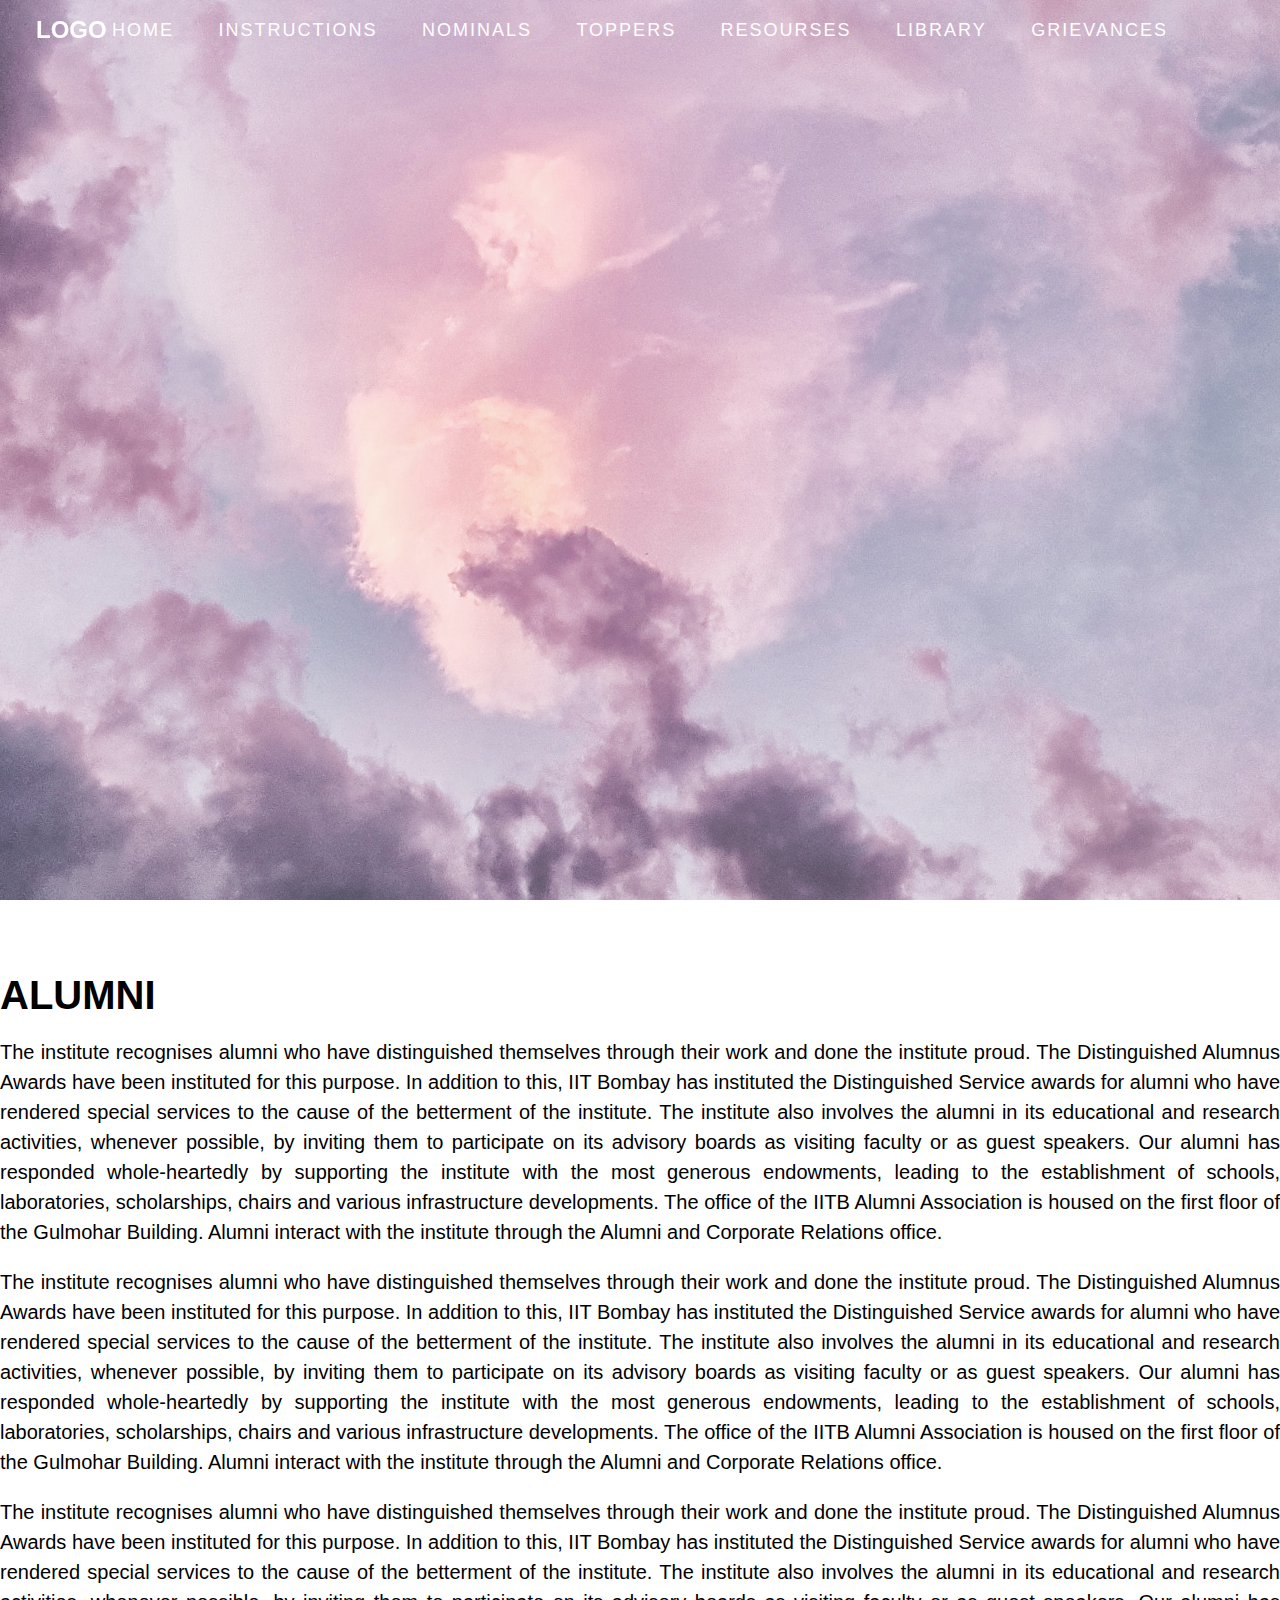
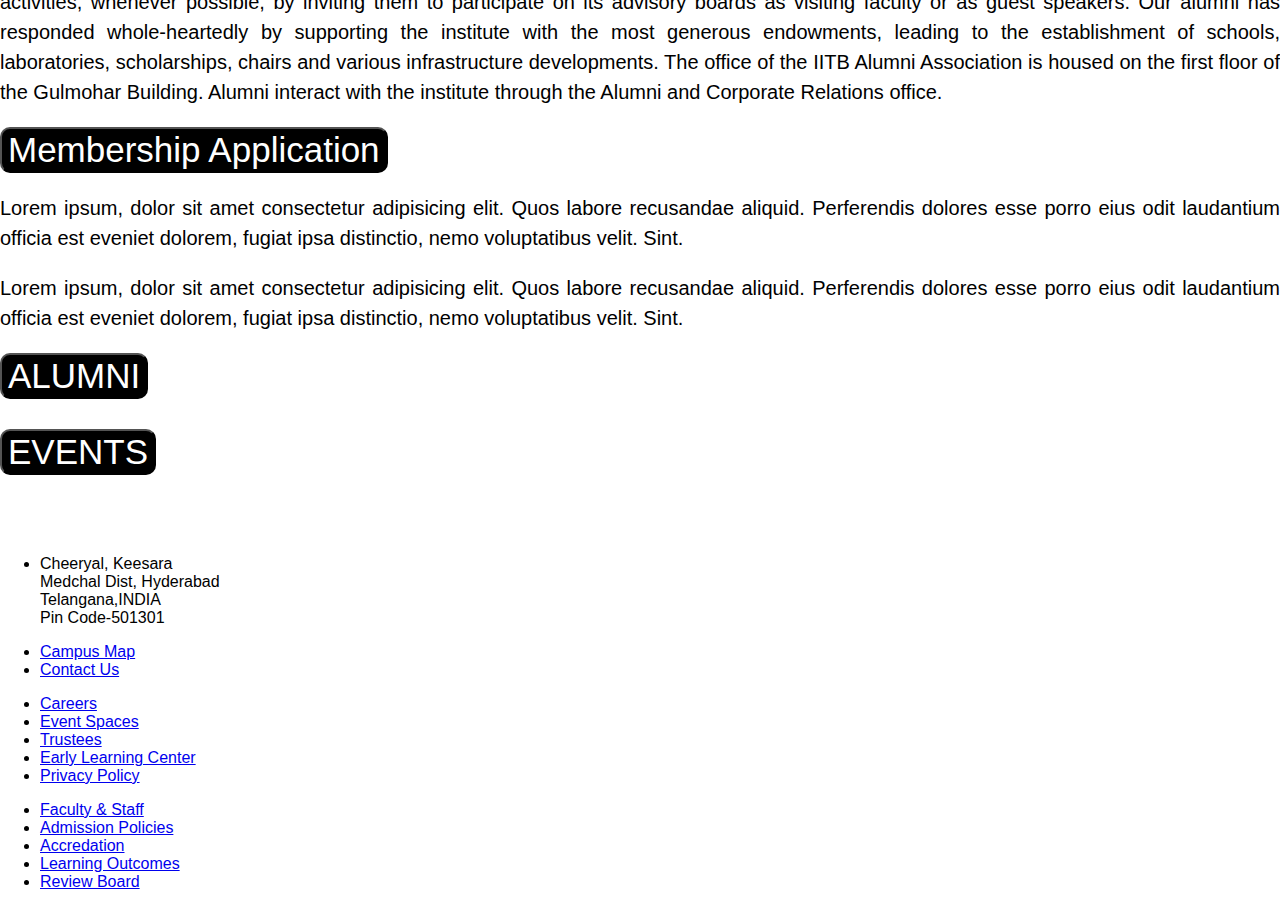
<file: index.html>
<!DOCTYPE html>
<html lang="en">
    <head>
        <meta charset="UTF-8">
        <title>website presentation</title>
        <link rel="stylesheet" href="sticky.css">
    </head>
    <body>
        <div class="wrapper">
            <header>
                <nav>
                    <div class="logo">LOGO</div>
                    <div class="menu">
                        <ul>
                            <li><a href="">HOME</a></li>
                            <li><a href="">INSTRUCTIONS</a></li>
                            <li><a href="">NOMINALS</a></li> 
                            <li><a href="">TOPPERS</a></li>
                            <li><a href="">RESOURSES</a></li>
                            <li><a href="lib.html" target="_blank">LIBRARY</a></li>
                            <li><a href="">GRIEVANCES</a></li>

                        </ul>
                    
                </nav>
            </header>
            <div class="content">
                <h1>ALUMNI</h1>
                <p>
                    The institute recognises alumni who have distinguished themselves through their work and done the institute proud. The Distinguished Alumnus Awards have been instituted for this purpose. In addition to this, IIT Bombay has instituted the Distinguished Service awards for alumni who have rendered special services to the cause of the betterment of the institute. The institute also involves the alumni in its educational and research activities, whenever possible, by inviting them to participate on its advisory boards as visiting faculty or as guest speakers. Our alumni has responded whole-heartedly by supporting the institute with the most generous endowments, leading to the establishment of schools, laboratories, scholarships, chairs and various infrastructure developments. The office of the IITB Alumni Association is housed on the first floor of the Gulmohar Building. Alumni interact with the institute through the Alumni and Corporate Relations office.
                </p>
                <p>
                    The institute recognises alumni who have distinguished themselves through their work and done the institute proud. The Distinguished Alumnus Awards have been instituted for this purpose. In addition to this, IIT Bombay has instituted the Distinguished Service awards for alumni who have rendered special services to the cause of the betterment of the institute. The institute also involves the alumni in its educational and research activities, whenever possible, by inviting them to participate on its advisory boards as visiting faculty or as guest speakers. Our alumni has responded whole-heartedly by supporting the institute with the most generous endowments, leading to the establishment of schools, laboratories, scholarships, chairs and various infrastructure developments. The office of the IITB Alumni Association is housed on the first floor of the Gulmohar Building. Alumni interact with the institute through the Alumni and Corporate Relations office.
                </p>
                <p>
                    The institute recognises alumni who have distinguished themselves through their work and done the institute proud. The Distinguished Alumnus Awards have been instituted for this purpose. In addition to this, IIT Bombay has instituted the Distinguished Service awards for alumni who have rendered special services to the cause of the betterment of the institute. The institute also involves the alumni in its educational and research activities, whenever possible, by inviting them to participate on its advisory boards as visiting faculty or as guest speakers. Our alumni has responded whole-heartedly by supporting the institute with the most generous endowments, leading to the establishment of schools, laboratories, scholarships, chairs and various infrastructure developments. The office of the IITB Alumni Association is housed on the first floor of the Gulmohar Building. Alumni interact with the institute through the Alumni and Corporate Relations office.
                </p>
                <a href="ma.html" target="_blank">
                    <button style="background-color: black; color: white; border-radius: 10px; font-size: 35px;" height="200"width="100">Membership Application</button>
                    </a>
                <p>
                    Lorem ipsum, dolor sit amet consectetur adipisicing elit. Quos labore recusandae aliquid. Perferendis dolores esse porro eius odit laudantium officia est eveniet dolorem, fugiat ipsa distinctio, nemo voluptatibus velit. Sint.
                </p>
                <p>
                    Lorem ipsum, dolor sit amet consectetur adipisicing elit. Quos labore recusandae aliquid. Perferendis dolores esse porro eius odit laudantium officia est eveniet dolorem, fugiat ipsa distinctio, nemo voluptatibus velit. Sint.
                </p>
                <a href="https://en.wikipedia.org/wiki/List_of_IIT_Bombay_people" target="_blank">
                    <button style="background-color: black; color: White; border-radius: 10px; font-size: 35px;" height="200"width="100">ALUMNI</button>
                    </a><br><br>
                    <a href="na.html" target="_blank">
                        <button style="background-color: black; color: white; border-radius: 10px; font-size: 35px;" height="200"width="100">EVENTS</button>
                        </a>
            </div>
        </div>
        <div class="footercol">
             
            <ul>
              <li> <p>Cheeryal, Keesara <br> Medchal Dist, Hyderabad <br>Telangana,INDIA
                <br>Pin Code-501301</p></li>
              <li><a href="/Campus-Map">Campus Map</a></li>
              <li><a href="/Contact">Contact Us</a></li>
              
            </ul>
          </div>
          <div class="footerCol">
            <ul>
              <li><a href="/Campus-Map">Careers</a></li>
              <li><a href="/Contact">Event Spaces</a></li>
              <li><a href="/Contact">Trustees</a></li>
              <li><a href="/Contact">Early Learning Center</a></li>
              <li><a href="/Contact">Privacy Policy</a></li>
            </ul>
          </div>

          <div class="footerCol">
            <ul>
              <li><a href="/Campus-Map">Faculty & Staff</a></li>
              <li><a href="/Contact">Admission Policies</a></li>
              <li><a href="/Contact">Accredation</a></li>
              <li><a href="/Contact">Learning Outcomes</a></li>
              <li><a href="/Contact">Review Board</a></li>
            </ul>
          </div>
        <script src="https://code.jquery.com/jquery-3.6.0.js"></script>
        <script>
            $(window).scroll(function(){
                if($(window).scrollTop()){
                    $("nav").addClass("black");
                }
                else{
                    $("nav").removeClass("black");
                }
            });
        </script>

    </body>
</html>
</file>
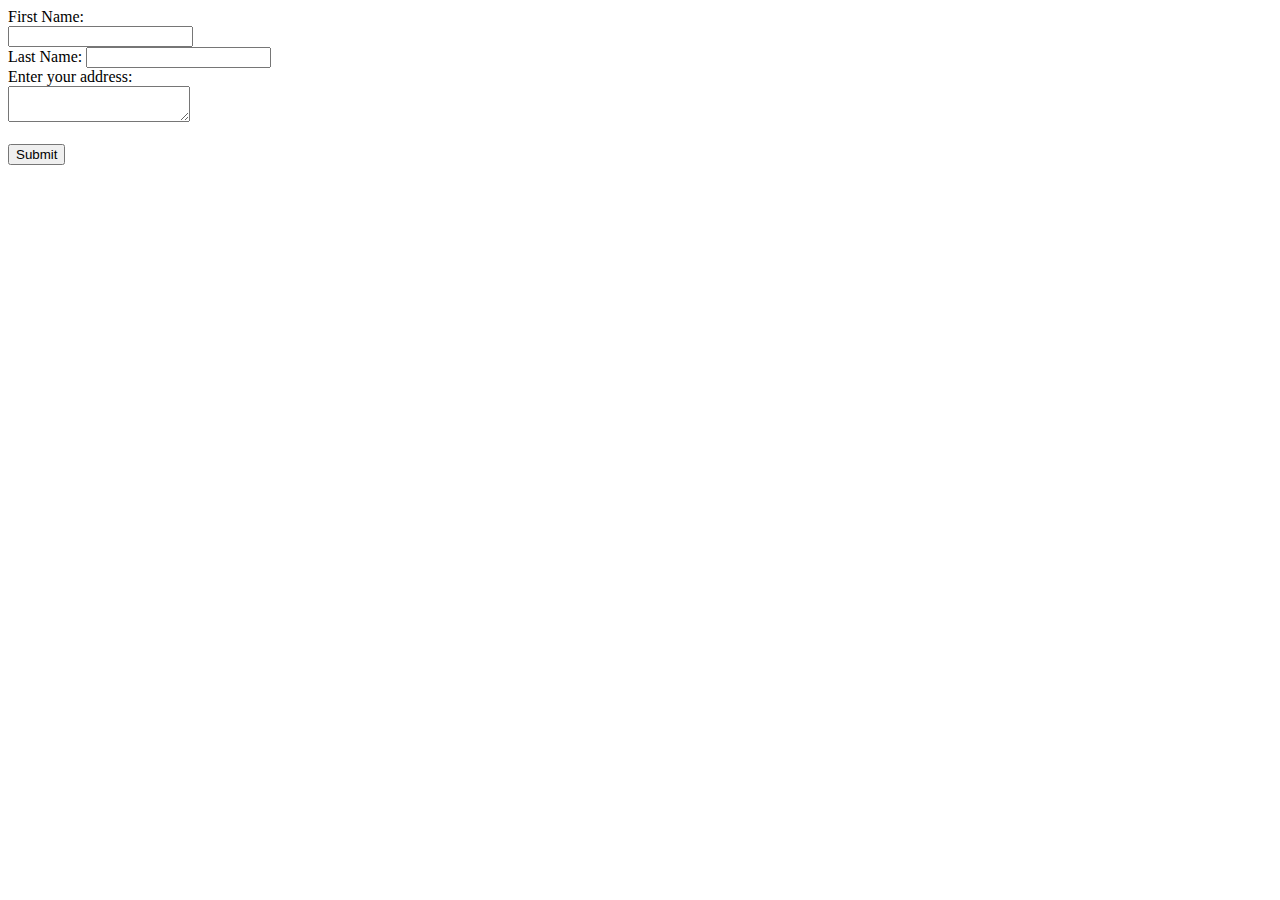
<file: ma.html>
<!DOCTYPE html>  
<html>  
<head>  
    <title>Form in HTML</title>  
</head>  
<body>  
  <form>  
        <label for="firstname">First Name: </label> <br/>  
                  <input type="text" id="firstname" name="firstname"/> <br/>  
       <label for="lastname">Last Name: </label>  
                  <input type="text" id="lastname" name="lastname"/> <br/>  
      
      Enter your address:<br>  
      <textarea rows="2" cols="20"></textarea>  <br><br>
        <button>Submit</button>

  </form>  
</body>  
</html>
</file>
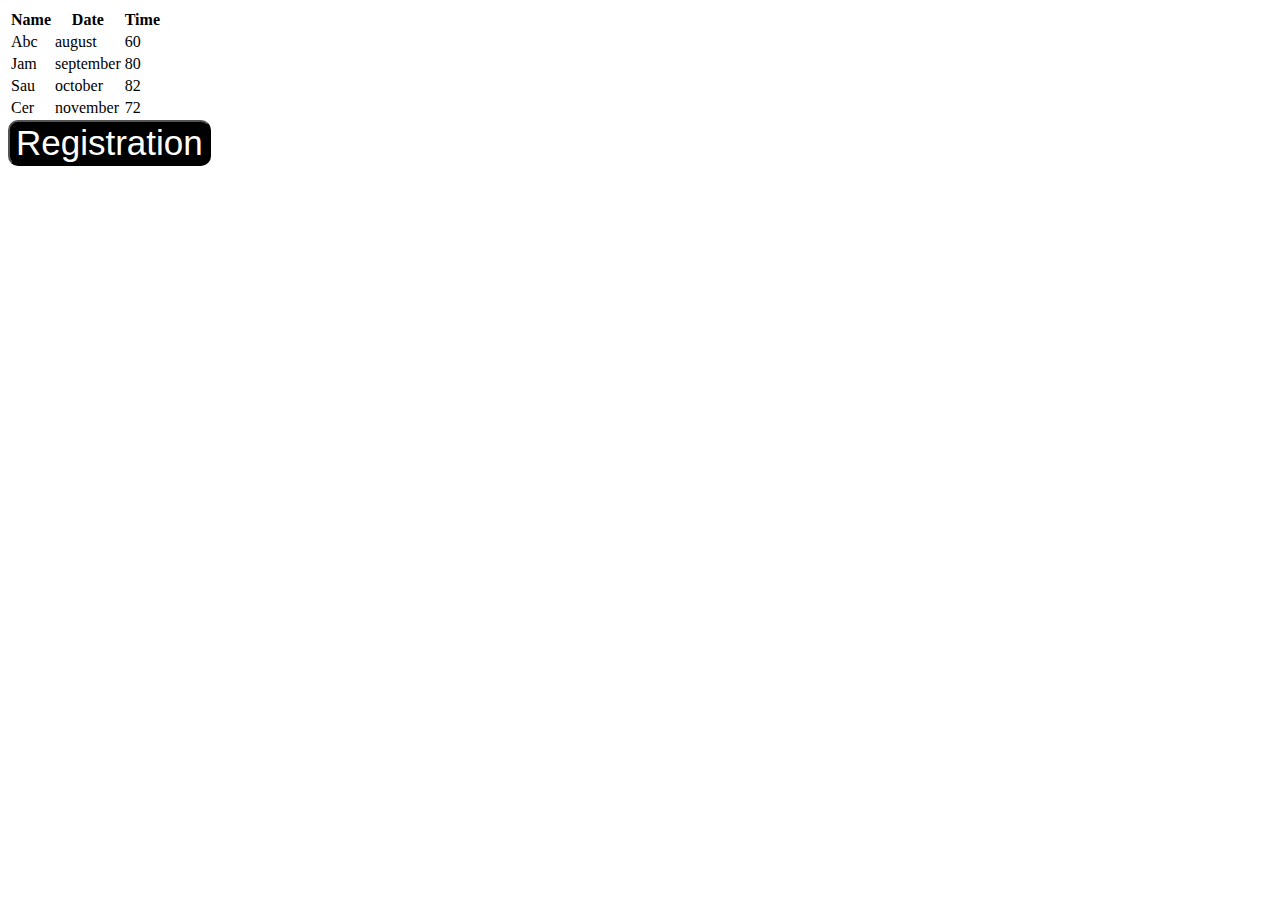
<file: na.html>
<!DOCTYPE html>  
<html>  
<head>  
    <title>event details</title>  
</head>  
<body>  
    <table color="black">  
        <tr><th>Name</th><th>Date</th><th>Time</th></tr>  
        <tr><td>Abc</td><td>august</td><td>60</td></tr>  
        <tr><td>Jam</td><td>september</td><td>80</td></tr>  
        <tr><td>Sau</td><td>october</td><td>82</td></tr>  
        <tr><td>Cer</td><td>november</td><td>72</td></tr>  
        </table> 
        <a href="ma.html" target="_blank">
            <button style="background-color: black; color: white; border-radius: 10px; font-size: 35px;" height="200"width="100">Registration</button>
            </a>

</body>  
</html>
</file>
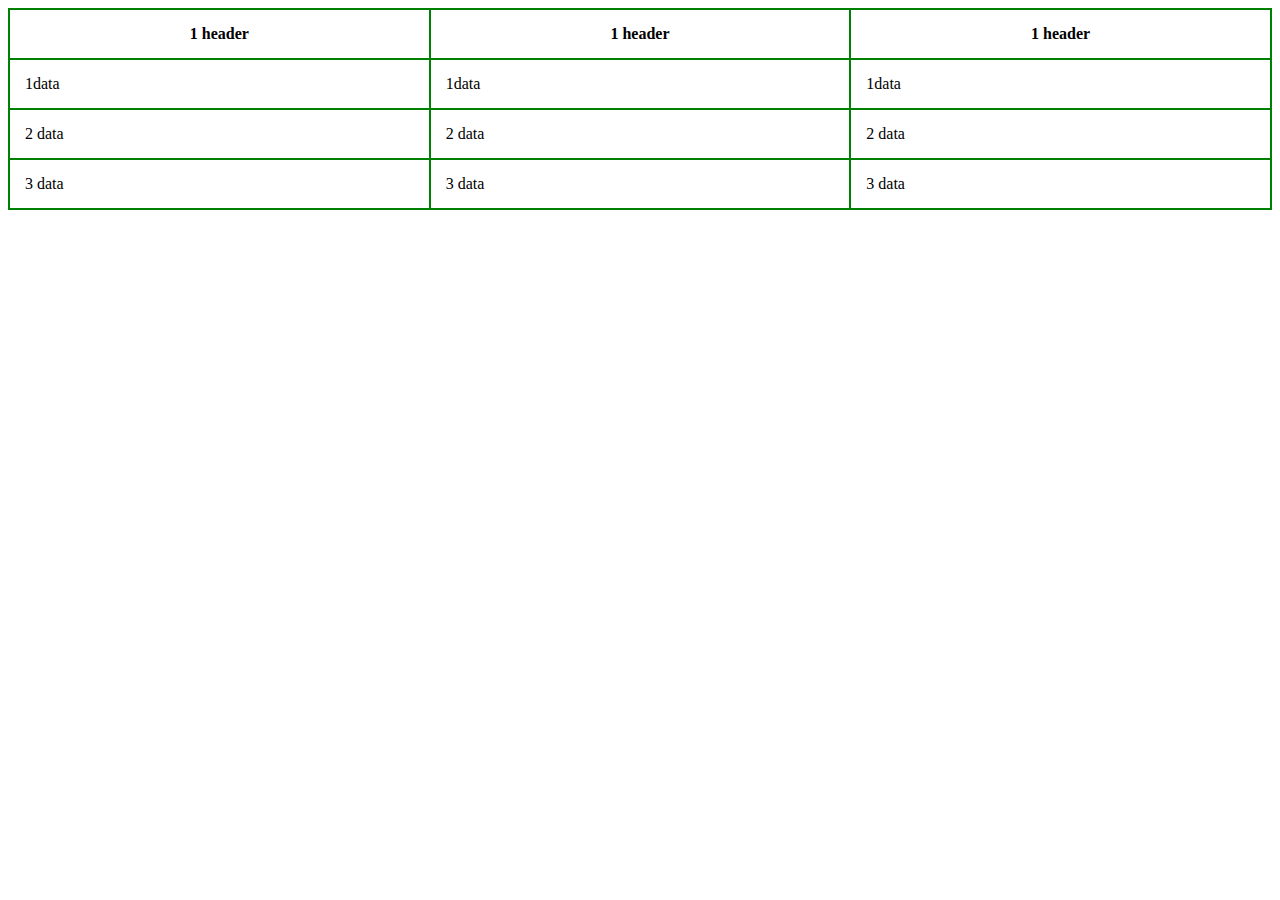
<file: table.html>
<!DOCTYPE html>  
<html>  
<head>  
    <title>table</title>  
    <style>  
        table{  
            border-collapse: collapse;  
            width: 100%;   
        }  
    th,td{  
        border: 2px solid green;   
        padding: 15px;  
    }  
               
    </style>  
  </head>  
<body>  
  <table>  
    <tr>  
        <th>1 header</th>  
        <th>1 header</th>  
        <th>1 header</th>  
    </tr>  
    <tr>  
        <td>1data</td>  
        <td>1data</td>  
        <td>1data</td>  
    </tr>  
    <tr>  
        <td>2 data</td>  
        <td>2 data</td>  
        <td>2 data</td>  
    </tr>  
    <tr>  
        <td>3 data</td>  
        <td>3 data</td>  
        <td>3 data</td>  
    </tr>  
</table>  
</body>  
</html>
</file>
<file: sticky.css>
html,body{
    margin: 0;
    padding: 0;
    width: 100%;
}

body{
    font-family: sans-serif;
}

header{
    width: 100%;
    height: 100vh;
    background: url(eberhard-grossgasteiger-NvesrDbsrL4-unsplash.jpg) no-repeat 50% 50%;
    background-size: cover;
    background-attachment: fixed;
}


.content{
    width: 100%;
    margin: 4em auto;
    font-size: 20px;
    line-height: 30px;
    text-align: justify;

}

.logo{
    position: fixed;
    float: left;
    margin: 16px 36px;
    color: white;
    font-weight: bold;
    font-size: 24px;

}

.nav{
    position: fixed;
    width: 100%;
}

nav ul{
    list-style: none;
    background: rgba(0,0,0,0);
    overflow: hidden;
    color: white;
    padding: 0;
    text-align: center;
    margin: 0;
    transition: 1s;
}

nav.black ul{
    background: #000;

}

nav ul li{
    display: inline-block;
    padding: 20px;

}

nav ul li a{
    text-decoration: none;
    color: white;
    font-size: 18px;
    font-family: sans-serif;
    text-transform: uppercase;
    letter-spacing: 2px;
}
</file>
